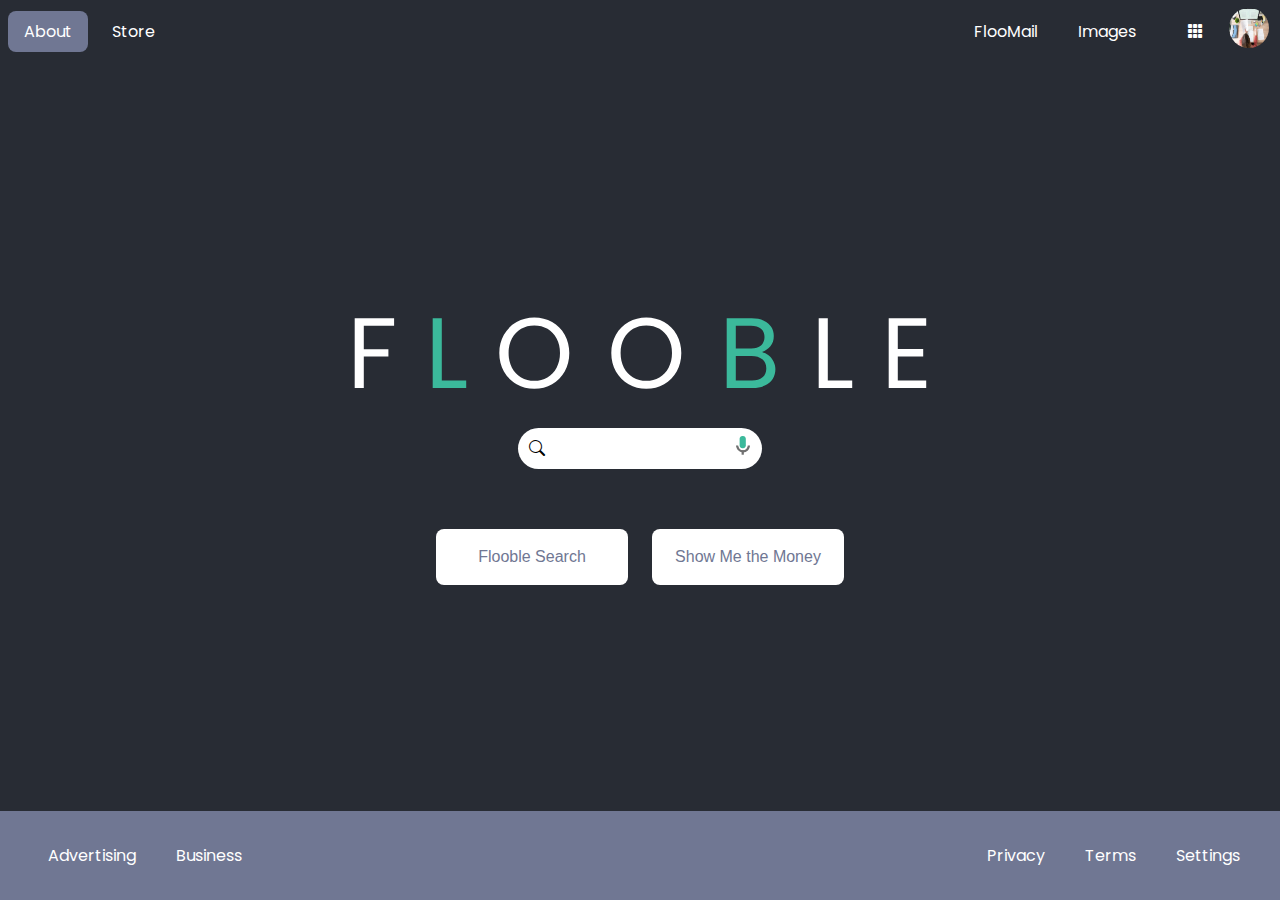
<file: index.html>
<!DOCTYPE html>
<head>
    <title> Flooble </title>
    <link rel="stylesheet" href="style.css">
    <link rel="stylesheet" href="https://cdn.jsdelivr.net/npm/bootstrap-icons@1.7.2/font/bootstrap-icons.css">
    <style> @import url('https://fonts.googleapis.com/css2?family=Poppins&display=swap');</style>
    <meta name="viewport" content="width=device-width, initial-scale=1.0">
    <script src="hamburger-nav.js"></script>
</head>


<body>
    <div class="content">

        <!-- header + nav -->
        <header>
            <div class="header" id="myHeader">

                <!-- nav -->
                <div class="topnav" id="myTopnav">
                    <nav>
                        <a href="#" class="active">About</a> 
                        <a href="#">Store</a> 
                        <div class="right">
                            <a href="#">FlooMail</a> 
                            <a href="#">Images</a> 
                            <a href="javascript:void(0);" class="icon" onclick="myFunction()">
                                <img src="./svg/list.svg" alt="list toggle menu">
                            </a>
                        </div>
                    </nav>
                </div>

                <div class="grid-image">
                    <!-- grid icon -->
                    <div>
                        <a href="#" id="hidden"><i class="bi bi-grid-3x3-gap-fill"></i></a>   
                    </div>
    
                    <!-- image -->
                    <div class="profil-image">

                        <img src="./img/pdp.jpg" alt="Profile Picture">

                    </div>
                </div>    

            </div>
        </header>

        <!-- main content -->
        <div class="main">

            <!-- titre -->
            <div class="main-title">
                <img src="./svg/Frame 2.svg" alt="Flooble Logo">  
            </div>

            <!-- search bar -->
            <div class="search-bar">

                <div class="search-bar-icons">
                    <i class="bi bi-search" alt="Search Icon"></i>
                </div>
                <div class="input-container">
                    <input type="text" class="search-bar-fill">
                </div>
                <div class="search-bar-icons">
                    <img src="svg/Frame 1.svg" alt="Microphone Icon"></img>

                </div>
            </div>

            <!-- buttons -->
            <div class="buttons">
                <button type="button">Flooble Search</button>
                <button type="button">Show Me the Money</button>
            </div>

        </div>

        <!-- footer -->
        <footer>
            <div class="footer">

                <div>
                    <!-- <ul> -->
                         <a href="#">Advertising</a> 
                         <a href="#">Business</a> 
                    <!-- </ul> -->
                </div>
                <div class="right">
                    <!-- <ul> -->
                         <a href="#">Privacy</a> 
                         <a href="#">Terms</a> 
                         <a href="#">Settings</a> 
                    <!-- </ul> -->
                </div>

            </div>
        </footer>

    </div>

</body>
</file>
<file: style.css>
body{
    height: 100%;
    margin: 0;
}
html{
    font-size: 100%;
    height: 100%;
}

/* footer */

.footer{
    color: white;
    background-color: #707793;
    display: flex;
    justify-content: space-between;
    margin-top: auto;

    align-items: center;
}
.footer>*{
    padding: 1.5em;
}
.footer > * :nth-child(1){
    flex: 1 1 50%;
}

.footer > * :nth-child(2){
    flex: 1 1 50%;
}

/* right class */

.right{
    float: right;
}

/* header */

.header{
    display: flex;
    color: white;
    align-items: center;
    padding-top: 0.5em;
}

/* nav */

.header > *:nth-child(1){
    flex: 1 1 90%;
}
a{
    text-align: center;
    padding: 0.5rem 1rem;
    text-decoration: none;
    color: white;
    display: block;
    float: left;
    margin-left: 0.5rem;
}
a:hover{
    color: #CCCCCC;
    transition-duration: 0.25s;
}
.topnav a.active{
    background-color: #707793;
    border-radius: 0.5rem;
    max-width: fit-content;
    padding: 0.5rem 1rem;
}
/* Hambruger Nav */

.topnav .icon{
    display: none;
}
@media screen and (max-width: 600px) {
    .topnav a:not(.active) {
        display: none;
    }
    #hidden{
        display: none;
    }
    .topnav a.icon{
        display: block;
        float: right;
        right: 0.25rem;
        top: 0.5rem;
        position: absolute;
    }
    .right {
        float: none;
    }
    .profil-image{
        position: absolute;
        right: 3rem;
        top: 0.75rem;
    }
}
@media screen and (max-width: 600px) {
    .topnav.responsive a {
        float: none;
        display: block;
        text-align: left;
        padding: 0.5rem 1rem;
        margin-left: 0.5rem;
    }
    .header.responsive{
        background-color: #9699a7;
    }
    .topnav.responsive a.icon {
        position: absolute;
        right: 0.1rem;
        top: 0.25rem;
        padding: 0.5rem 0.40rem;
    }
}
/* grid + image */

.header > *:nth-child(2){
    flex: 1 1 10%;
}
.grid-image{
    display: flex;
    align-items: center;
    justify-content: space-evenly;
}

/* image */
img{
    width: 100%;
}

.header img{
    border-radius: 50%;
    height: 2.5em;
    width: 2.5em;
}
.search-bar img{
    height: 1.20em;
    width: 1em;
}
.icon img{
    height: 2.5em;
    width: 2.5em;
}

/* main content */
.main{
    display: flex;
    flex-flow: column;
    align-items:center;
    margin-top: 4em;
}
.main >*:nth-child(1){
    flex: 1 1 20%;
}
.main>*:nth-child(2){
    flex: 1 1 60%;
}
.main>*:nth-child(3){
    flex: 1 1 20%;
}
/* title */

.main-title{
    margin: 1em;
    margin-top: 1em;

}

/* search bar */
.search-bar{
    margin: 1em;
    display: flex;
    position: relative;
    /* justify-content: center; */

}
.search-bar > *:nth-child(1){
    margin-top: 0.5em;
    margin-left: 0.25em;
    flex: 0 1 25%;
    position: absolute;
    left: 3%;
    z-index: 1;
}
.search-bar > *:nth-child(2){
    flex: 1 1 50%;
    /* min-width: 20em; -> i will come back to that later*/
}
.search-bar > *:nth-child(3){
    margin-top: 0.5em;
    margin-right: 0.25em;
    flex: 0 1 25%;
    position:absolute;
    right: 3%;
}

.search-bar-fill{
    background-color: white;
    border-radius: 3em;
    border: none;
    padding: 1em 2.5em;
    /* width: 100%; -> i will come back to that later*/
}
/* buttons */

button{
    border: none;
    height: 3.5em;
    width: 12em;
    border-radius: 0.5em;
    margin: 0.75em;
    background-color: white;
    font-size: 1em;
    color: #707793;
    font-family: Arial, sans-serif;
}

.buttons{
    display: flex;
    justify-content: space-around;
    margin: 1em;
    padding: 1em;
    max-height: fit-content;
}
.buttons >*:hover{
    background-color: #DFDFDF;
    transition-duration: 0.5s;
}
.buttons>*:active{
    background-color: #C5C5C5;
}
/* body */

.content{
    background-color:#282C34;
    font-size: 1em;
    display: flex;
    flex-direction: column;
    min-height: 100%;
    font-family: 'Poppins', sans-serif;
    justify-content: space-between;
}
.content>*:nth-child(1){
    flex: 0 0 10%;
}
.content>*:nth-child(2){
    flex: 0 0 80%;
}
.content>*:nth-child(3){
    flex: 0 0 10%;
}
i, a, button, img:hover{
    cursor: pointer;
}
@media (max-width: 60rem) {
    .footer {
      flex-direction: column;
    }

    .footer>*{
        padding: 0.5em;
    }
    .header>*:nth-child(1){
        flex-basis: 80%;
    }
    .header>*:nth-child(2){
        flex-basis: 20%;
    }
    .buttons{
        flex-direction: column;
    }
    a{
        padding: 0.25em 0.25em;
    }

  }
  /* * {
    background: #000 !important;
    color: #0f0 !important;
    outline: solid #f00 1px !important;
  } */
</file>
